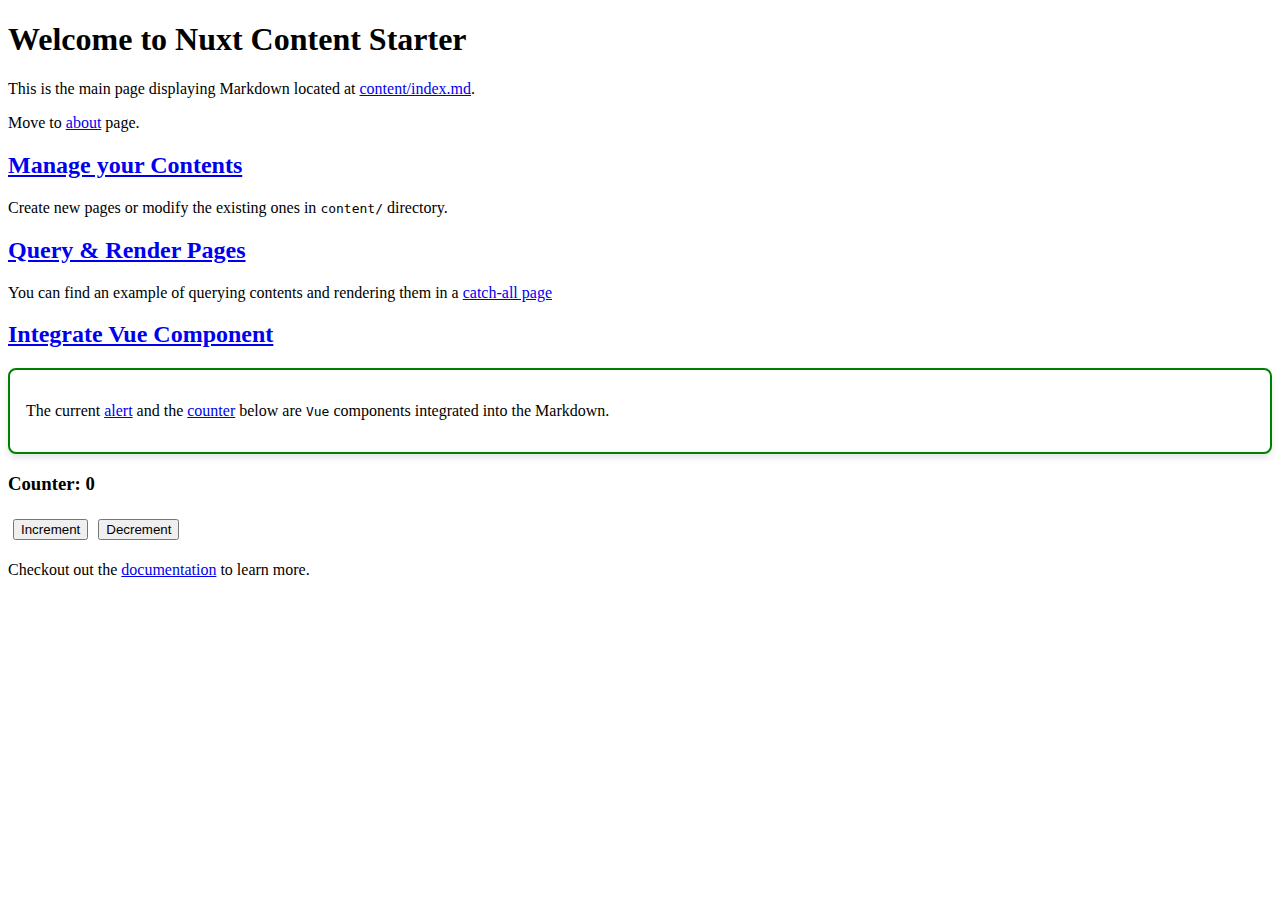
<file: index.html>
<!DOCTYPE html><html><head><meta charset="utf-8"><meta name="viewport" content="width=device-width, initial-scale=1"><style>.alert[data-v-46dbbe98]{align-items:center;background-color:#fff;border:2px solid;border-radius:.5rem;box-shadow:0 4px 6px #0000001a;display:flex;padding:1rem;transition:transform .2s ease,box-shadow .2s ease}.alert[data-v-46dbbe98]:hover{box-shadow:0 6px 8px #00000026;transform:translateY(-2px)}</style><style>button[data-v-5c5d582e]{margin:5px}</style><link rel="preload" as="fetch" crossorigin="anonymous" href="/_payload.json?c4947a2f-9963-4692-a021-bf883be19679"><link rel="modulepreload" as="script" crossorigin href="/_nuxt/AxG-c0uP.js"><link rel="modulepreload" as="script" crossorigin href="/_nuxt/CcXkCCSx.js"><link rel="modulepreload" as="script" crossorigin href="/_nuxt/BLPrBuah.js"><link rel="modulepreload" as="script" crossorigin href="/_nuxt/CuWazzfZ.js"><link rel="modulepreload" as="script" crossorigin href="/_nuxt/Dcf5hUjT.js"><link rel="modulepreload" as="script" crossorigin href="/_nuxt/F1KmqGLV.js"><link rel="modulepreload" as="script" crossorigin href="/_nuxt/BHobaixh.js"><link rel="modulepreload" as="script" crossorigin href="/_nuxt/Bj8GhIOY.js"><link rel="modulepreload" as="script" crossorigin href="/_nuxt/z-KGrRC7.js"><link rel="modulepreload" as="script" crossorigin href="/_nuxt/D0uWm9E8.js"><link rel="modulepreload" as="script" crossorigin href="/_nuxt/CHYdEhVv.js"><link rel="preload" as="fetch" fetchpriority="low" crossorigin="anonymous" href="/_nuxt/builds/meta/c4947a2f-9963-4692-a021-bf883be19679.json"><link rel="prefetch" as="style" crossorigin href="/_nuxt/index.B1FApBYP.css"><link rel="prefetch" as="script" crossorigin href="/_nuxt/DSpA9zlK.js"><link rel="prefetch" as="script" crossorigin href="/_nuxt/3J9eS3gl.js"><link rel="prefetch" as="script" crossorigin href="/_nuxt/DvQLRMSD.js"><link rel="prefetch" as="script" crossorigin href="/_nuxt/DQDew2u3.js"><link rel="prefetch" as="script" crossorigin href="/_nuxt/a_7EDgTD.js"><script type="module" src="/_nuxt/AxG-c0uP.js" crossorigin></script></head><body><div id="__nuxt"><!--[--><div><h1 id="welcome-to-nuxt-content-starter"><!--[-->Welcome to Nuxt Content Starter<!--]--></h1><p><!--[-->This is the main page displaying Markdown located at <a href="https://github.com/nuxt/starter/blob/content/content/index.md" rel="nofollow"><!--[-->content/index.md<!--]--></a>.<!--]--></p><p><!--[-->Move to <a href="/about" class=""><!--[-->about<!--]--></a> page.<!--]--></p><h2 id="manage-your-contents"><a href="#manage-your-contents"><!--[-->Manage your Contents<!--]--></a></h2><p><!--[-->Create new pages or modify the existing ones in <code><!--[-->content/<!--]--></code> directory.<!--]--></p><h2 id="query-render-pages"><a href="#query-render-pages"><!--[-->Query &amp; Render Pages<!--]--></a></h2><p><!--[-->You can find an example of querying contents and rendering them in a <a href="https://github.com/nuxt/starter/blob/content/app/pages/%5B...slug%5D.vue" rel="nofollow"><!--[-->catch-all page<!--]--></a><!--]--></p><h2 id="integrate-vue-component"><a href="#integrate-vue-component"><!--[-->Integrate Vue Component<!--]--></a></h2><div class="alert" style="border-color:green;" data-v-46dbbe98><!--[--><p><!--[-->The current <a href="https://github.com/nuxt/starter/blob/content/app/components/Alert.vue" rel="nofollow"><!--[-->alert<!--]--></a> and the <a href="https://github.com/nuxt/starter/blob/content/app/components/Counter.vue" rel="nofollow"><!--[-->counter<!--]--></a> below are <code><!--[-->Vue<!--]--></code> components integrated into the Markdown.<!--]--></p><!--]--></div><div data-v-5c5d582e><h3 data-v-5c5d582e>Counter: 0</h3><button data-v-5c5d582e> Increment </button><button data-v-5c5d582e> Decrement </button></div><p><!--[-->Checkout out the <a href="https://content.nuxt.com/docs/getting-started" rel="nofollow"><!--[-->documentation<!--]--></a> to learn more.<!--]--></p></div><!--]--></div><div id="teleports"></div><script type="application/json" data-nuxt-data="nuxt-app" data-ssr="true" id="__NUXT_DATA__" data-src="/_payload.json?c4947a2f-9963-4692-a021-bf883be19679">[{"state":1,"once":3,"_errors":4,"serverRendered":6,"path":7,"prerenderedAt":8},["Reactive",2],{},["Set"],["ShallowReactive",5],{"page-/":-1},true,"/",1746518988807]</script><script>window.__NUXT__={};window.__NUXT__.config={public:{content:{wsUrl:""},mdc:{components:{prose:true,map:{}},headings:{anchorLinks:{h1:false,h2:true,h3:true,h4:true,h5:false,h6:false}}},preview:{api:"https://api.nuxt.studio",iframeMessagingAllowedOrigins:""}},app:{baseURL:"/",buildId:"c4947a2f-9963-4692-a021-bf883be19679",buildAssetsDir:"/_nuxt/",cdnURL:""}}</script></body></html>
</file>
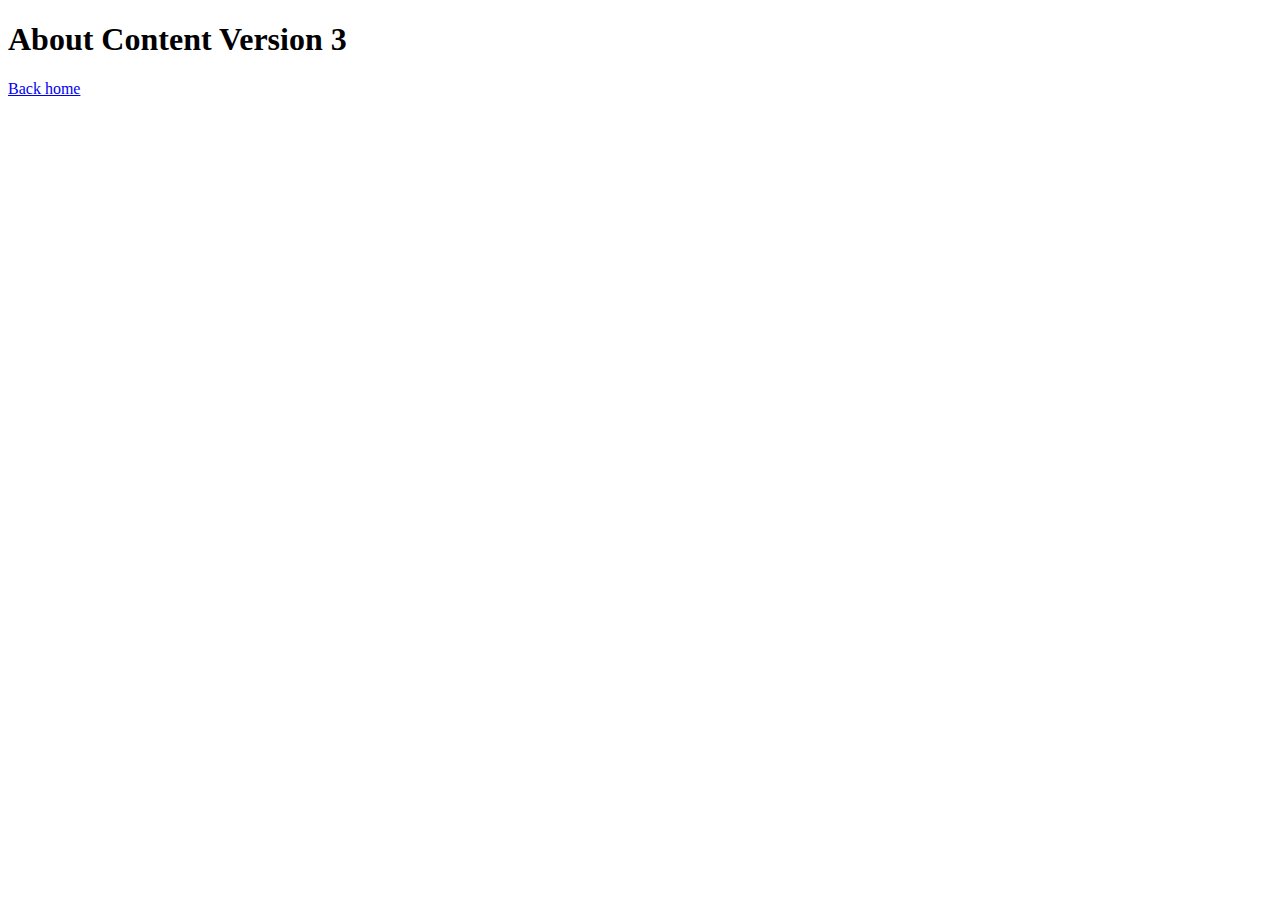
<file: about/index.html>
<!DOCTYPE html><html><head><meta charset="utf-8"><meta name="viewport" content="width=device-width, initial-scale=1"><link rel="preload" as="fetch" crossorigin="anonymous" href="/about/_payload.json?c4947a2f-9963-4692-a021-bf883be19679"><link rel="modulepreload" as="script" crossorigin href="/_nuxt/AxG-c0uP.js"><link rel="modulepreload" as="script" crossorigin href="/_nuxt/CcXkCCSx.js"><link rel="modulepreload" as="script" crossorigin href="/_nuxt/BLPrBuah.js"><link rel="modulepreload" as="script" crossorigin href="/_nuxt/CuWazzfZ.js"><link rel="modulepreload" as="script" crossorigin href="/_nuxt/Dcf5hUjT.js"><link rel="modulepreload" as="script" crossorigin href="/_nuxt/F1KmqGLV.js"><link rel="modulepreload" as="script" crossorigin href="/_nuxt/BHobaixh.js"><link rel="preload" as="fetch" fetchpriority="low" crossorigin="anonymous" href="/_nuxt/builds/meta/c4947a2f-9963-4692-a021-bf883be19679.json"><link rel="prefetch" as="style" crossorigin href="/_nuxt/index.B1FApBYP.css"><link rel="prefetch" as="script" crossorigin href="/_nuxt/DSpA9zlK.js"><link rel="prefetch" as="script" crossorigin href="/_nuxt/3J9eS3gl.js"><link rel="prefetch" as="script" crossorigin href="/_nuxt/DvQLRMSD.js"><link rel="prefetch" as="script" crossorigin href="/_nuxt/DQDew2u3.js"><link rel="prefetch" as="script" crossorigin href="/_nuxt/a_7EDgTD.js"><link rel="prefetch" as="script" crossorigin href="/_nuxt/D0uWm9E8.js"><link rel="prefetch" as="script" crossorigin href="/_nuxt/CHYdEhVv.js"><script type="module" src="/_nuxt/AxG-c0uP.js" crossorigin></script></head><body><div id="__nuxt"><!--[--><div><h1 id="about-content-version-3"><!--[-->About Content Version 3<!--]--></h1><p><!--[--><a href="/" class=""><!--[-->Back home<!--]--></a><!--]--></p></div><!--]--></div><div id="teleports"></div><script type="application/json" data-nuxt-data="nuxt-app" data-ssr="true" id="__NUXT_DATA__" data-src="/about/_payload.json?c4947a2f-9963-4692-a021-bf883be19679">[{"state":1,"once":3,"_errors":4,"serverRendered":6,"path":7,"prerenderedAt":8},["Reactive",2],{},["Set"],["ShallowReactive",5],{"page-/about":-1},true,"/about",1746518988922]</script><script>window.__NUXT__={};window.__NUXT__.config={public:{content:{wsUrl:""},mdc:{components:{prose:true,map:{}},headings:{anchorLinks:{h1:false,h2:true,h3:true,h4:true,h5:false,h6:false}}},preview:{api:"https://api.nuxt.studio",iframeMessagingAllowedOrigins:""}},app:{baseURL:"/",buildId:"c4947a2f-9963-4692-a021-bf883be19679",buildAssetsDir:"/_nuxt/",cdnURL:""}}</script></body></html>
</file>
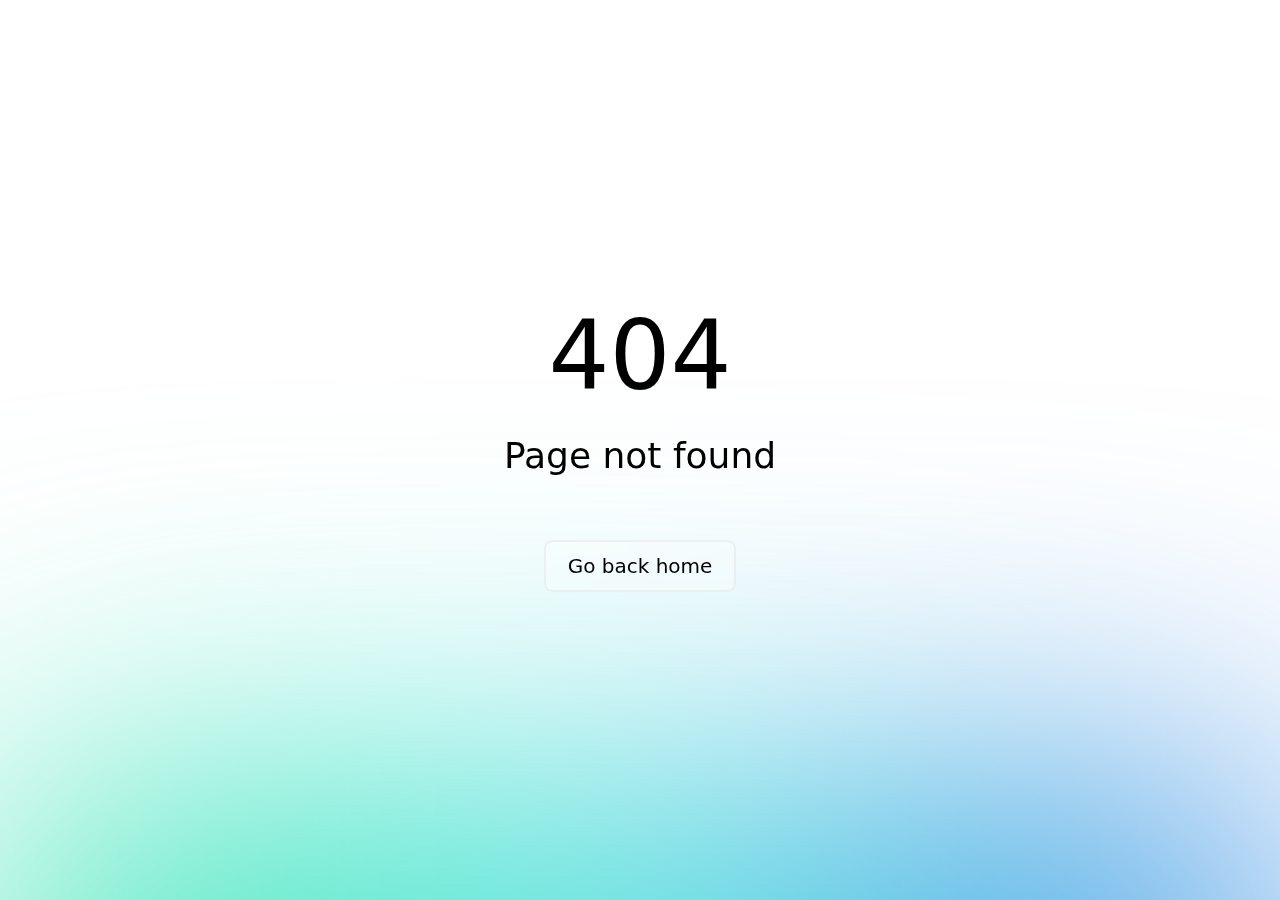
<file: 200.html>
<!DOCTYPE html><html><head><meta charset="utf-8"><meta name="viewport" content="width=device-width, initial-scale=1"><link rel="modulepreload" as="script" crossorigin href="/_nuxt/AxG-c0uP.js"><link rel="prefetch" as="style" crossorigin href="/_nuxt/index.B1FApBYP.css"><link rel="prefetch" as="script" crossorigin href="/_nuxt/DSpA9zlK.js"><link rel="prefetch" as="script" crossorigin href="/_nuxt/3J9eS3gl.js"><link rel="prefetch" as="script" crossorigin href="/_nuxt/BLPrBuah.js"><link rel="prefetch" as="script" crossorigin href="/_nuxt/DvQLRMSD.js"><link rel="prefetch" as="script" crossorigin href="/_nuxt/BHobaixh.js"><link rel="prefetch" as="script" crossorigin href="/_nuxt/DQDew2u3.js"><link rel="prefetch" as="script" crossorigin href="/_nuxt/a_7EDgTD.js"><script type="module" src="/_nuxt/AxG-c0uP.js" crossorigin></script></head><body><div id="__nuxt"></div><div id="teleports"></div><script type="application/json" data-nuxt-data="nuxt-app" data-ssr="false" id="__NUXT_DATA__">[{"prerenderedAt":1,"serverRendered":2},1746518988809,false]</script><script>window.__NUXT__={};window.__NUXT__.config={public:{content:{wsUrl:""},mdc:{components:{prose:true,map:{}},headings:{anchorLinks:{h1:false,h2:true,h3:true,h4:true,h5:false,h6:false}}},preview:{api:"https://api.nuxt.studio",iframeMessagingAllowedOrigins:""}},app:{baseURL:"/",buildId:"c4947a2f-9963-4692-a021-bf883be19679",buildAssetsDir:"/_nuxt/",cdnURL:""}}</script></body></html>
</file>
<file: _nuxt/index.B1FApBYP.css>
body.__preview_enabled{padding-bottom:50px}#__nuxt_preview[data-v-257a73e4]{align-items:center;-webkit-backdrop-filter:blur(20px);backdrop-filter:blur(20px);background:#ffffff4d;border-top:1px solid #eee;bottom:-60px;color:#000;display:flex;font-family:Helvetica,sans-serif;font-size:16px;font-weight:500;gap:10px;height:50px;justify-content:center;left:0;position:fixed;right:0;transition:bottom .3s ease-in-out;z-index:10000}#__nuxt_preview.__preview_ready[data-v-257a73e4]{bottom:0}#__preview_background[data-v-257a73e4]{-webkit-backdrop-filter:blur(8px);backdrop-filter:blur(8px);background:#ffffff4d;height:100vh;left:0;position:fixed;top:0;width:100vw;z-index:9000}#__preview_loader[data-v-257a73e4]{align-items:center;color:#000;display:flex;flex-direction:column;font-family:system-ui,-apple-system,BlinkMacSystemFont,Segoe UI,Roboto,Oxygen,Ubuntu,Cantarell,Open Sans,Helvetica Neue,sans-serif;font-size:1.4rem;gap:8px;left:50%;position:fixed;top:50%;transform:translate(-50%,-50%);z-index:9500}#__preview_loader p[data-v-257a73e4]{margin:10px 0}.dark #__preview_background[data-v-257a73e4],.dark-mode #__preview_background[data-v-257a73e4]{background:#0000004d}.dark #__preview_loader[data-v-257a73e4],.dark-mode #__preview_loader[data-v-257a73e4]{color:#fff}.preview-loading-enter-active[data-v-257a73e4],.preview-loading-leave-active[data-v-257a73e4]{transition:opacity .4s}.preview-loading-enter[data-v-257a73e4],.preview-loading-leave-to[data-v-257a73e4]{opacity:0}#__preview_loading_icon[data-v-257a73e4]{animation:spin-257a73e4 1s linear infinite}.dark #__nuxt_preview[data-v-257a73e4],.dark-mode #__nuxt_preview[data-v-257a73e4]{background:#0000004d;border-top:1px solid #111;color:#fff}#__nuxt_preview svg[data-v-257a73e4]{color:#000;display:inline-block;height:30px;width:30px}.dark #__nuxt_preview svg[data-v-257a73e4],.dark-mode #__nuxt_preview svg[data-v-257a73e4]{color:#fff}button[data-v-257a73e4]{background:transparent;border:1px solid rgba(0,0,0,.2);border-radius:3px;box-shadow:none;color:#000c;cursor:pointer;display:inline-block;font-size:14px;font-weight:400;line-height:1rem;margin:0;padding:4px 10px;text-align:center;transition:none;width:auto}button[data-v-257a73e4]:hover{border-color:#0006;color:#000000e6}.dark button[data-v-257a73e4],.dark-mode button[data-v-257a73e4]{border-color:#fff3;color:#d3d3d3}.dark button[data-v-257a73e4]:hover,.dark-mode button[data-v-257a73e4]:hover{border-color:#fff6;color:#fff}#__nuxt_preview button[data-v-257a73e4]:focus,#__nuxt_preview button[data-v-257a73e4]:hover{background:#0000001a}#__nuxt_preview button[data-v-257a73e4]:active{background:#0003}.dark #__nuxt_preview button[data-v-257a73e4],.dark-mode #__nuxt_preview button[data-v-257a73e4]{border:1px solid hsla(0,0%,100%,.2);color:#fffc}.dark #__nuxt_preview button[data-v-257a73e4]:hover,.dark-mode #__nuxt_preview button[data-v-257a73e4]:focus{background:#ffffff1a}.dark #__nuxt_preview button[data-v-257a73e4]:active,.dark-mode #__nuxt_preview button[data-v-257a73e4]:active{background:#fff3}a[data-v-257a73e4]{font-weight:600}#__nuxt_preview.__preview_refreshing button[data-v-257a73e4],#__nuxt_preview.__preview_refreshing span[data-v-257a73e4],#__nuxt_preview.__preview_refreshing svg[data-v-257a73e4]{animation:nuxt_pulsate-257a73e4 1s ease-out;animation-iteration-count:infinite;opacity:.5}@keyframes nuxt_pulsate-257a73e4{0%{opacity:1}50%{opacity:.5}to{opacity:1}}@keyframes spin-257a73e4{0%{transform:rotate(1turn)}to{transform:rotate(0)}}
</file>
